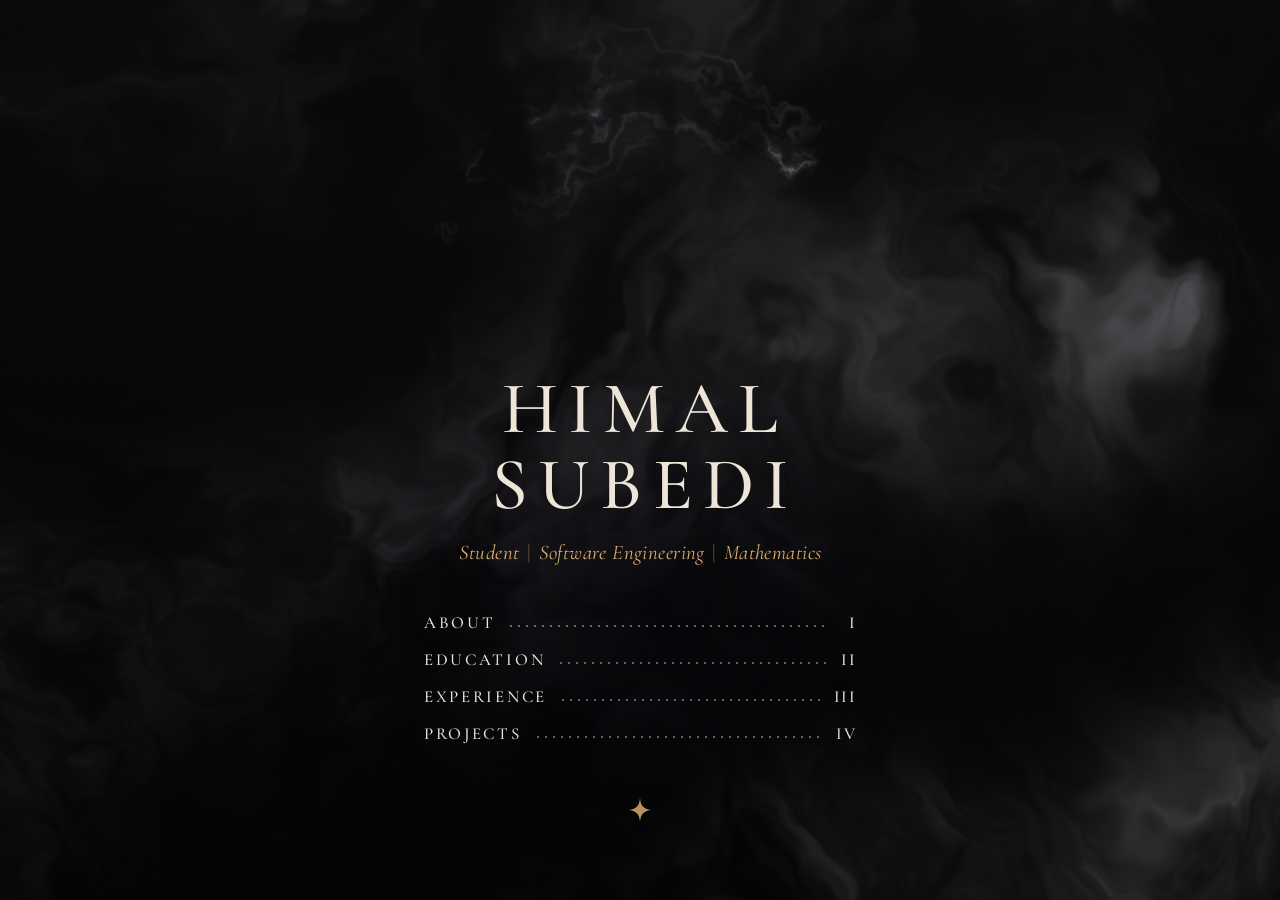
<file: index.html>
<!DOCTYPE html>
<html lang="en">
<head>
  <meta charset="utf-8">
  <meta name="viewport" content="width=device-width, initial-scale=1">
  <title>Himal Subedi</title>
  <meta name="description" content="Himal Subedi: student of software engineering and mathematics.">
  <meta name="theme-color" content="#060607">
  <link rel="icon" href="assets/favicon.svg" type="image/svg+xml">
  <link rel="preconnect" href="https://fonts.googleapis.com">
  <link rel="preconnect" href="https://fonts.gstatic.com" crossorigin>
  <link rel="stylesheet" href="https://fonts.googleapis.com/css2?family=Cormorant+Garamond:ital,wght@0,400;0,500;0,600;1,400;1,500&display=swap">
  <link rel="stylesheet" href="css/style.css">
  <script>
    // Lets the CSS hide the title until the eye has formed. If the animation
    // can't run for any reason, show the text anyway after a few seconds.
    document.documentElement.classList.add('js');
    setTimeout(function () { document.body.classList.add('is-ready'); }, 6000);
  </script>
</head>
<body class="home" data-eye="intro">
  <canvas id="sky" aria-hidden="true"></canvas>

  <main class="home-main">
    <div class="title-block" data-eye-above>
      <h1 class="name">Himal<br>Subedi</h1>
      <p class="tagline">
        Student<span class="sep" aria-hidden="true">|</span>Software Engineering<span class="sep" aria-hidden="true">|</span>Mathematics
      </p>

      <nav aria-label="Contents">
        <ol class="toc">
          <li><a href="about.html"><span>About</span><span class="leader" aria-hidden="true"></span><span class="num" aria-hidden="true">I</span></a></li>
          <li><a href="education.html"><span>Education</span><span class="leader" aria-hidden="true"></span><span class="num" aria-hidden="true">II</span></a></li>
          <li><a href="experience.html"><span>Experience</span><span class="leader" aria-hidden="true"></span><span class="num" aria-hidden="true">III</span></a></li>
          <li><a href="projects.html"><span>Projects</span><span class="leader" aria-hidden="true"></span><span class="num" aria-hidden="true">IV</span></a></li>
        </ol>
      </nav>

      <button class="star" type="button" data-replay aria-label="Replay the eye animation">
        <svg viewBox="0 0 24 24" aria-hidden="true">
          <path d="M12 0 C12.6 8 16 11.4 24 12 C16 12.6 12.6 16 12 24 C11.4 16 8 12.6 0 12 C8 11.4 11.4 8 12 0 Z" fill="currentColor"/>
        </svg>
      </button>
    </div>
  </main>

  <script src="js/eye-paths.js"></script>
  <script src="js/eye.js"></script>
</body>
</html>
</file>
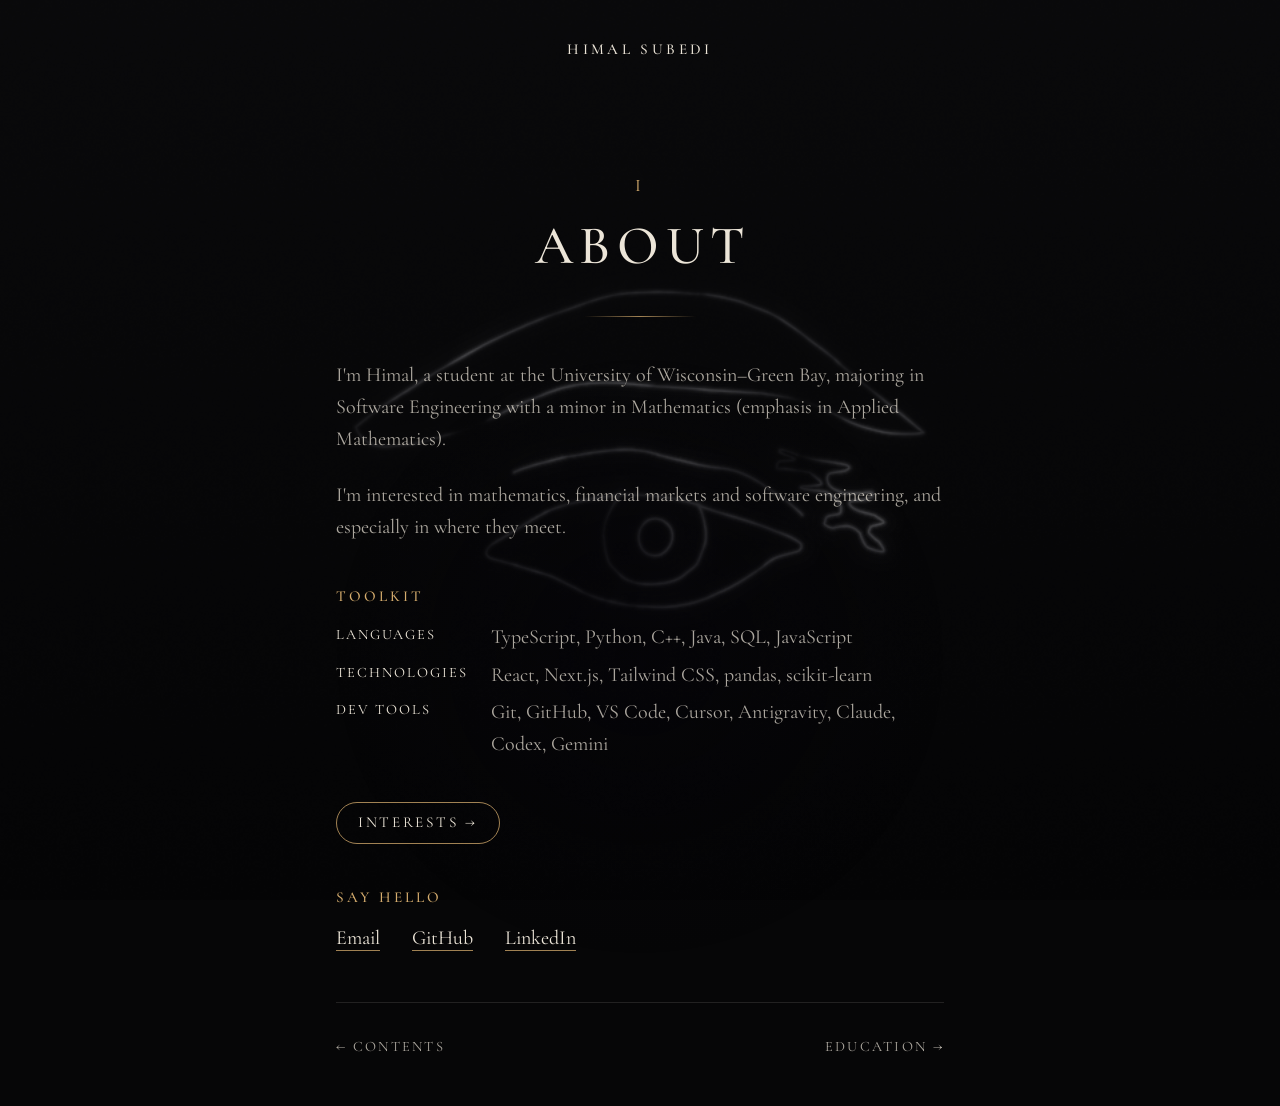
<file: about.html>
<!DOCTYPE html>
<html lang="en">
<head>
  <meta charset="utf-8">
  <meta name="viewport" content="width=device-width, initial-scale=1">
  <title>About · Himal Subedi</title>
  <meta name="description" content="About Himal Subedi.">
  <meta name="theme-color" content="#060607">
  <link rel="icon" href="assets/favicon.svg" type="image/svg+xml">
  <link rel="preconnect" href="https://fonts.googleapis.com">
  <link rel="preconnect" href="https://fonts.gstatic.com" crossorigin>
  <link rel="stylesheet" href="https://fonts.googleapis.com/css2?family=Cormorant+Garamond:ital,wght@0,400;0,500;0,600;1,400;1,500&display=swap">
  <link rel="stylesheet" href="css/style.css">
</head>
<body class="page" data-eye="rest">
  <canvas id="sky" aria-hidden="true"></canvas>

  <header class="page-header">
    <a class="home-link" href="./">Himal Subedi</a>
  </header>

  <main class="page-main">
    <p class="chapter" aria-hidden="true">I</p>
    <h1 class="page-title">About</h1>
    <span class="ornament" aria-hidden="true"></span>

    <div class="prose">
      <p>
        I'm Himal, a student at the University of Wisconsin–Green Bay,
        majoring in Software Engineering with a minor in Mathematics
        (emphasis in Applied Mathematics).
      </p>
      <p>
        I'm interested in mathematics, financial markets and software
        engineering, and especially in where they meet.
      </p>

      <h2 class="section-label">Toolkit</h2>
      <dl class="toolkit">
        <dt>Languages</dt>
        <dd>TypeScript, Python, C++, Java, SQL, JavaScript</dd>
        <dt>Technologies</dt>
        <dd>React, Next.js, Tailwind CSS, pandas, scikit-learn</dd>
        <dt>Dev tools</dt>
        <dd>Git, GitHub, VS Code, Cursor, Antigravity, Claude, Codex, Gemini</dd>
      </dl>

      <p class="toolkit-next">
        <a class="button" href="interests.html">Interests <span aria-hidden="true">→</span></a>
      </p>

      <h2 class="section-label">Say hello</h2>
      <ul class="contact">
        <li><a href="mailto:himalsubedi0602@gmail.com">Email</a></li>
        <li><a href="https://github.com/himalSubedi0602">GitHub</a></li>
        <li><a href="https://www.linkedin.com/in/himal-subedi/">LinkedIn</a></li>
      </ul>
    </div>
  </main>

  <footer class="page-footer">
    <a href="./">← Contents</a>
    <a href="education.html">Education →</a>
  </footer>

  <script src="js/eye-paths.js"></script>
  <script src="js/eye.js"></script>
</body>
</html>
</file>
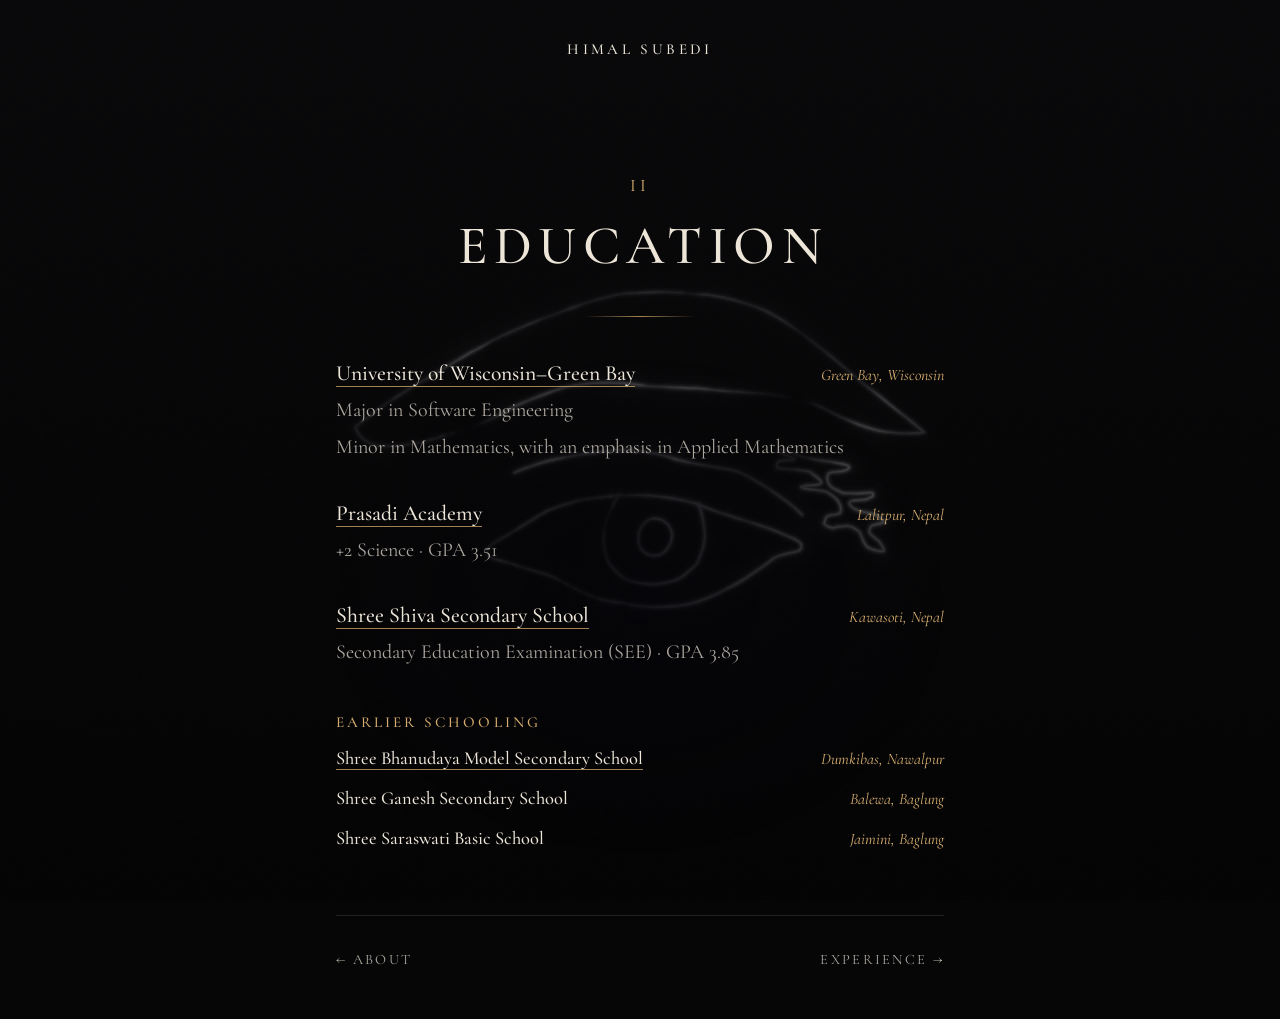
<file: education.html>
<!DOCTYPE html>
<html lang="en">
<head>
  <meta charset="utf-8">
  <meta name="viewport" content="width=device-width, initial-scale=1">
  <title>Education · Himal Subedi</title>
  <meta name="description" content="Himal Subedi's education.">
  <meta name="theme-color" content="#060607">
  <link rel="icon" href="assets/favicon.svg" type="image/svg+xml">
  <link rel="preconnect" href="https://fonts.googleapis.com">
  <link rel="preconnect" href="https://fonts.gstatic.com" crossorigin>
  <link rel="stylesheet" href="https://fonts.googleapis.com/css2?family=Cormorant+Garamond:ital,wght@0,400;0,500;0,600;1,400;1,500&display=swap">
  <link rel="stylesheet" href="css/style.css">
</head>
<body class="page" data-eye="rest">
  <canvas id="sky" aria-hidden="true"></canvas>

  <header class="page-header">
    <a class="home-link" href="./">Himal Subedi</a>
  </header>

  <main class="page-main">
    <p class="chapter" aria-hidden="true">II</p>
    <h1 class="page-title">Education</h1>
    <span class="ornament" aria-hidden="true"></span>

    <div class="prose">
      <ul class="entries">
        <li class="entry">
          <div class="entry-head">
            <h2 class="entry-title"><a href="https://www.uwgb.edu">University of Wisconsin–Green Bay</a></h2>
            <span class="entry-meta">Green Bay, Wisconsin</span>
          </div>
          <p>Major in Software Engineering</p>
          <p>Minor in Mathematics, with an emphasis in Applied Mathematics</p>
        </li>

        <li class="entry">
          <div class="entry-head">
            <h2 class="entry-title"><a href="https://prasadi.edu.np">Prasadi Academy</a></h2>
            <span class="entry-meta">Lalitpur, Nepal</span>
          </div>
          <p>+2 Science · GPA 3.51</p>
        </li>

        <li class="entry">
          <div class="entry-head">
            <h2 class="entry-title"><a href="https://shivamavikawasoti.edu.np">Shree Shiva Secondary School</a></h2>
            <span class="entry-meta">Kawasoti, Nepal</span>
          </div>
          <p>Secondary Education Examination (SEE) · GPA 3.85</p>
        </li>
      </ul>

      <h2 class="section-label">Earlier schooling</h2>
      <ul class="entries entries-compact">
        <li class="entry">
          <div class="entry-head">
            <h3 class="entry-title"><a href="https://bhanudaya.edu.np">Shree Bhanudaya Model Secondary School</a></h3>
            <span class="entry-meta">Dumkibas, Nawalpur</span>
          </div>
        </li>
        <li class="entry">
          <div class="entry-head">
            <h3 class="entry-title">Shree Ganesh Secondary School</h3>
            <span class="entry-meta">Balewa, Baglung</span>
          </div>
        </li>
        <li class="entry">
          <div class="entry-head">
            <h3 class="entry-title">Shree Saraswati Basic School</h3>
            <span class="entry-meta">Jaimini, Baglung</span>
          </div>
        </li>
      </ul>
    </div>
  </main>

  <footer class="page-footer">
    <a href="about.html">← About</a>
    <a href="experience.html">Experience →</a>
  </footer>

  <script src="js/eye-paths.js"></script>
  <script src="js/eye.js"></script>
</body>
</html>
</file>
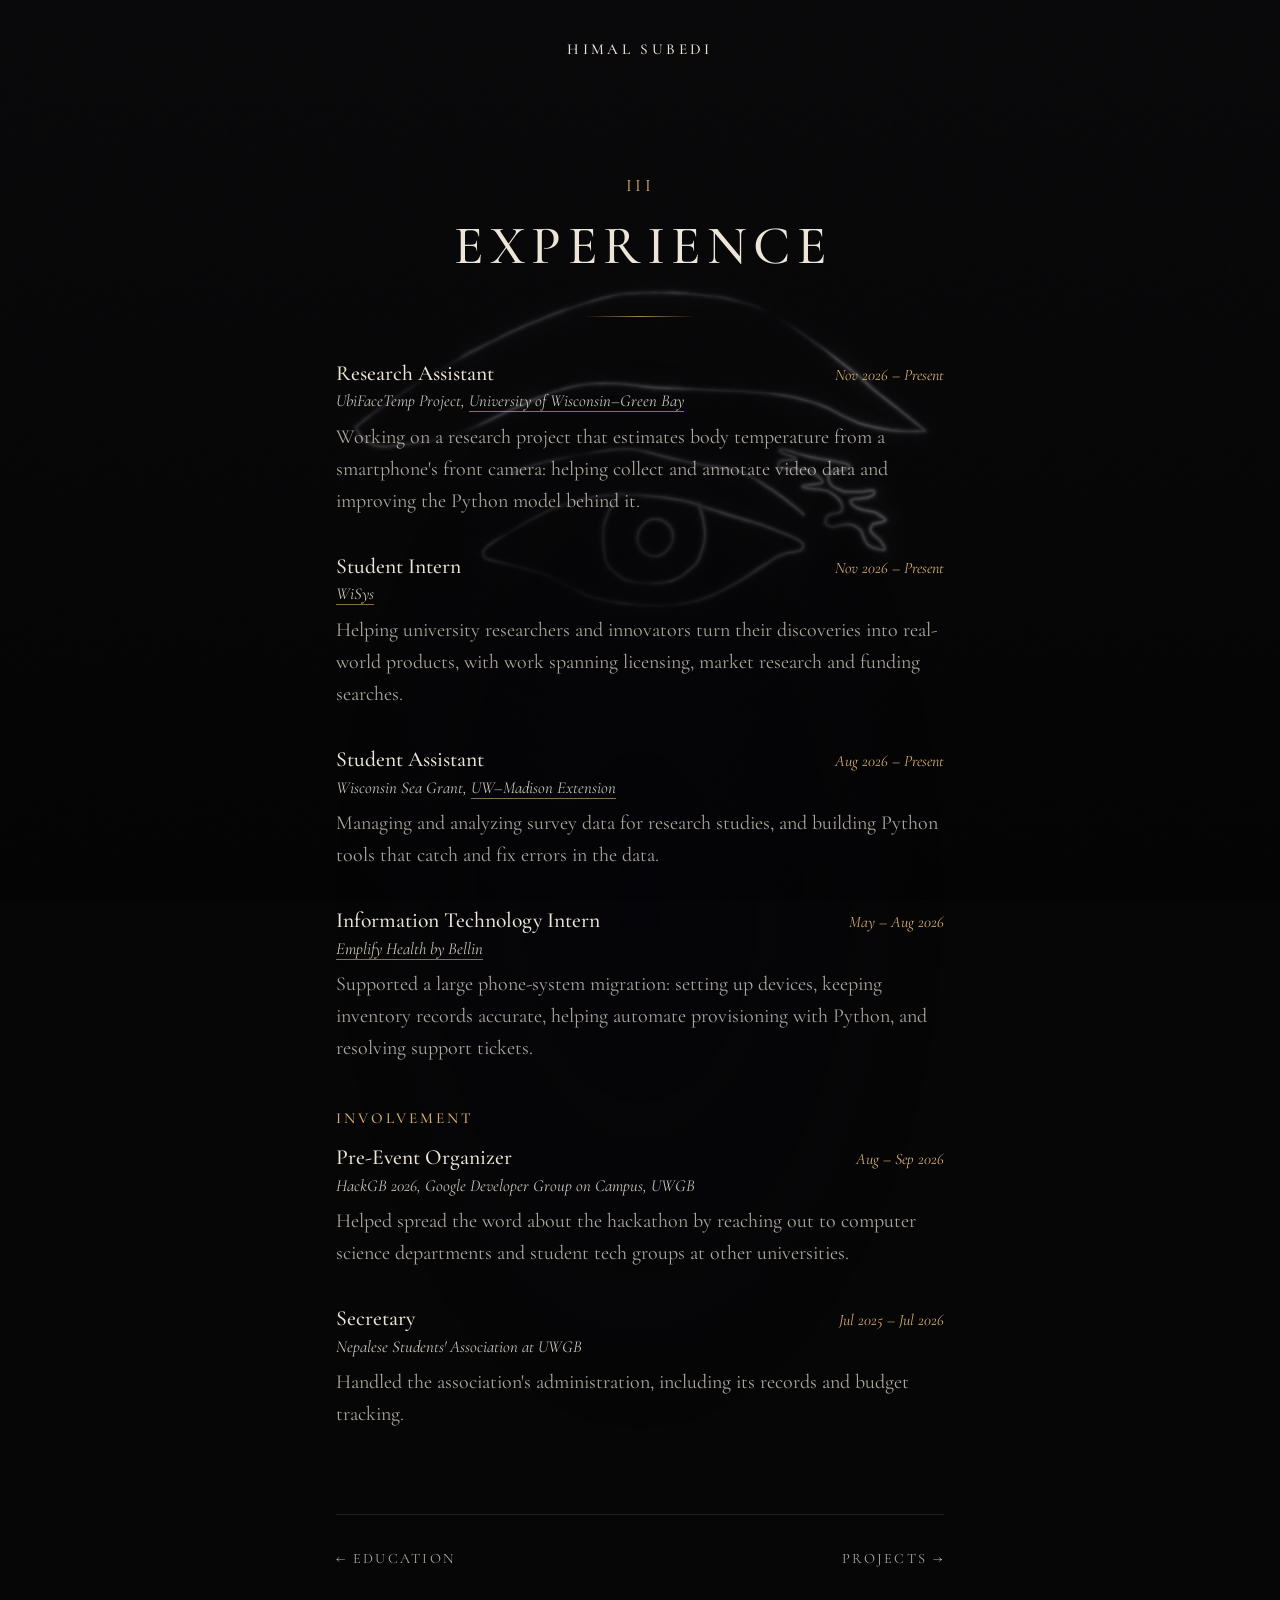
<file: experience.html>
<!DOCTYPE html>
<html lang="en">
<head>
  <meta charset="utf-8">
  <meta name="viewport" content="width=device-width, initial-scale=1">
  <title>Experience · Himal Subedi</title>
  <meta name="description" content="Himal Subedi's experience.">
  <meta name="theme-color" content="#060607">
  <link rel="icon" href="assets/favicon.svg" type="image/svg+xml">
  <link rel="preconnect" href="https://fonts.googleapis.com">
  <link rel="preconnect" href="https://fonts.gstatic.com" crossorigin>
  <link rel="stylesheet" href="https://fonts.googleapis.com/css2?family=Cormorant+Garamond:ital,wght@0,400;0,500;0,600;1,400;1,500&display=swap">
  <link rel="stylesheet" href="css/style.css">
</head>
<body class="page" data-eye="rest">
  <canvas id="sky" aria-hidden="true"></canvas>

  <header class="page-header">
    <a class="home-link" href="./">Himal Subedi</a>
  </header>

  <main class="page-main">
    <p class="chapter" aria-hidden="true">III</p>
    <h1 class="page-title">Experience</h1>
    <span class="ornament" aria-hidden="true"></span>

    <div class="prose">
      <!-- To add a role, copy one <li class="entry"> block and edit it. -->
      <ul class="entries">
        <li class="entry">
          <div class="entry-head">
            <h2 class="entry-title">Research Assistant</h2>
            <span class="entry-meta">Nov 2026 – Present</span>
          </div>
          <div class="entry-org">UbiFaceTemp Project, <a href="https://www.uwgb.edu">University of Wisconsin–Green Bay</a></div>
          <p>
            Working on a research project that estimates body temperature from a
            smartphone's front camera: helping collect and annotate video data
            and improving the Python model behind it.
          </p>
        </li>

        <li class="entry">
          <div class="entry-head">
            <h2 class="entry-title">Student Intern</h2>
            <span class="entry-meta">Nov 2026 – Present</span>
          </div>
          <div class="entry-org"><a href="https://www.wisys.org">WiSys</a></div>
          <p>
            Helping university researchers and innovators turn their discoveries
            into real-world products, with work spanning licensing, market
            research and funding searches.
          </p>
        </li>

        <li class="entry">
          <div class="entry-head">
            <h2 class="entry-title">Student Assistant</h2>
            <span class="entry-meta">Aug 2026 – Present</span>
          </div>
          <div class="entry-org">Wisconsin Sea Grant, <a href="https://extension.wisc.edu">UW–Madison Extension</a></div>
          <p>
            Managing and analyzing survey data for research studies, and building
            Python tools that catch and fix errors in the data.
          </p>
        </li>

        <li class="entry">
          <div class="entry-head">
            <h2 class="entry-title">Information Technology Intern</h2>
            <span class="entry-meta">May – Aug 2026</span>
          </div>
          <div class="entry-org"><a href="https://bellin.org/">Emplify Health by Bellin</a></div>
          <p>
            Supported a large phone-system migration: setting up devices, keeping
            inventory records accurate, helping automate provisioning with
            Python, and resolving support tickets.
          </p>
        </li>
      </ul>

      <h2 class="section-label">Involvement</h2>
      <ul class="entries">
        <li class="entry">
          <div class="entry-head">
            <h2 class="entry-title">Pre-Event Organizer</h2>
            <span class="entry-meta">Aug – Sep 2026</span>
          </div>
          <div class="entry-org">HackGB 2026, Google Developer Group on Campus, UWGB</div>
          <p>
            Helped spread the word about the hackathon by reaching out to computer
            science departments and student tech groups at other universities.
          </p>
        </li>

        <li class="entry">
          <div class="entry-head">
            <h2 class="entry-title">Secretary</h2>
            <span class="entry-meta">Jul 2025 – Jul 2026</span>
          </div>
          <div class="entry-org">Nepalese Students' Association at UWGB</div>
          <p>
            Handled the association's administration, including its records and
            budget tracking.
          </p>
        </li>
      </ul>
    </div>
  </main>

  <footer class="page-footer">
    <a href="education.html">← Education</a>
    <a href="projects.html">Projects →</a>
  </footer>

  <script src="js/eye-paths.js"></script>
  <script src="js/eye.js"></script>
</body>
</html>
</file>
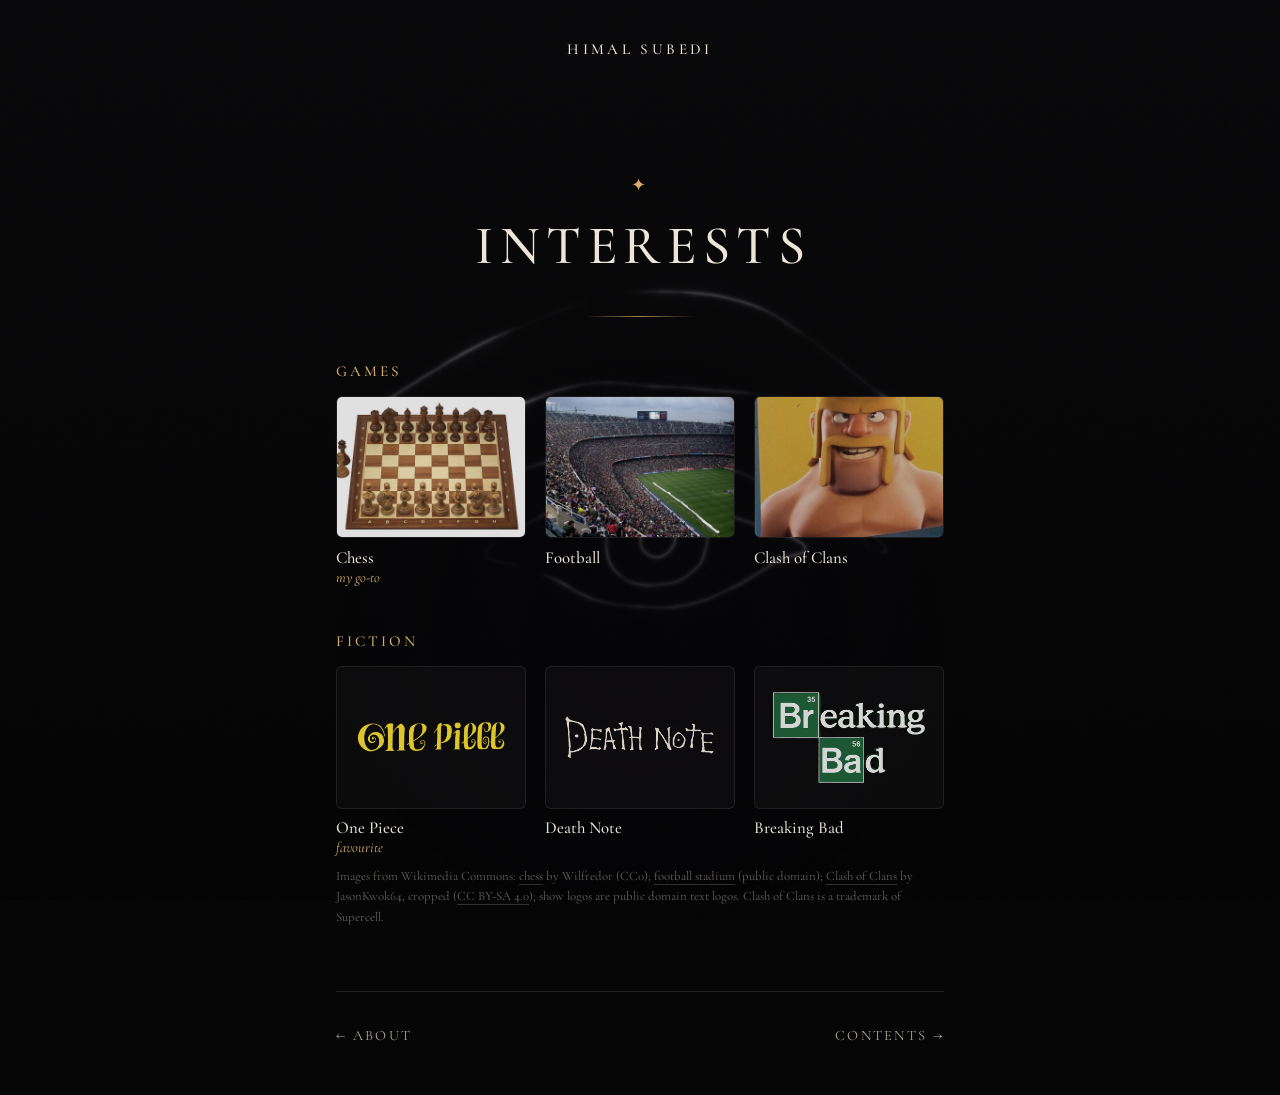
<file: hobbies.html>
<!DOCTYPE html>
<html lang="en">
<head>
  <meta charset="utf-8">
  <title>Moved to Interests</title>
  <!-- This page was renamed. Send old links to the new address. -->
  <meta http-equiv="refresh" content="0; url=interests.html">
  <link rel="canonical" href="interests.html">
</head>
<body>
  <p>This page has moved to <a href="interests.html">Interests</a>.</p>
</body>
</html>
</file>
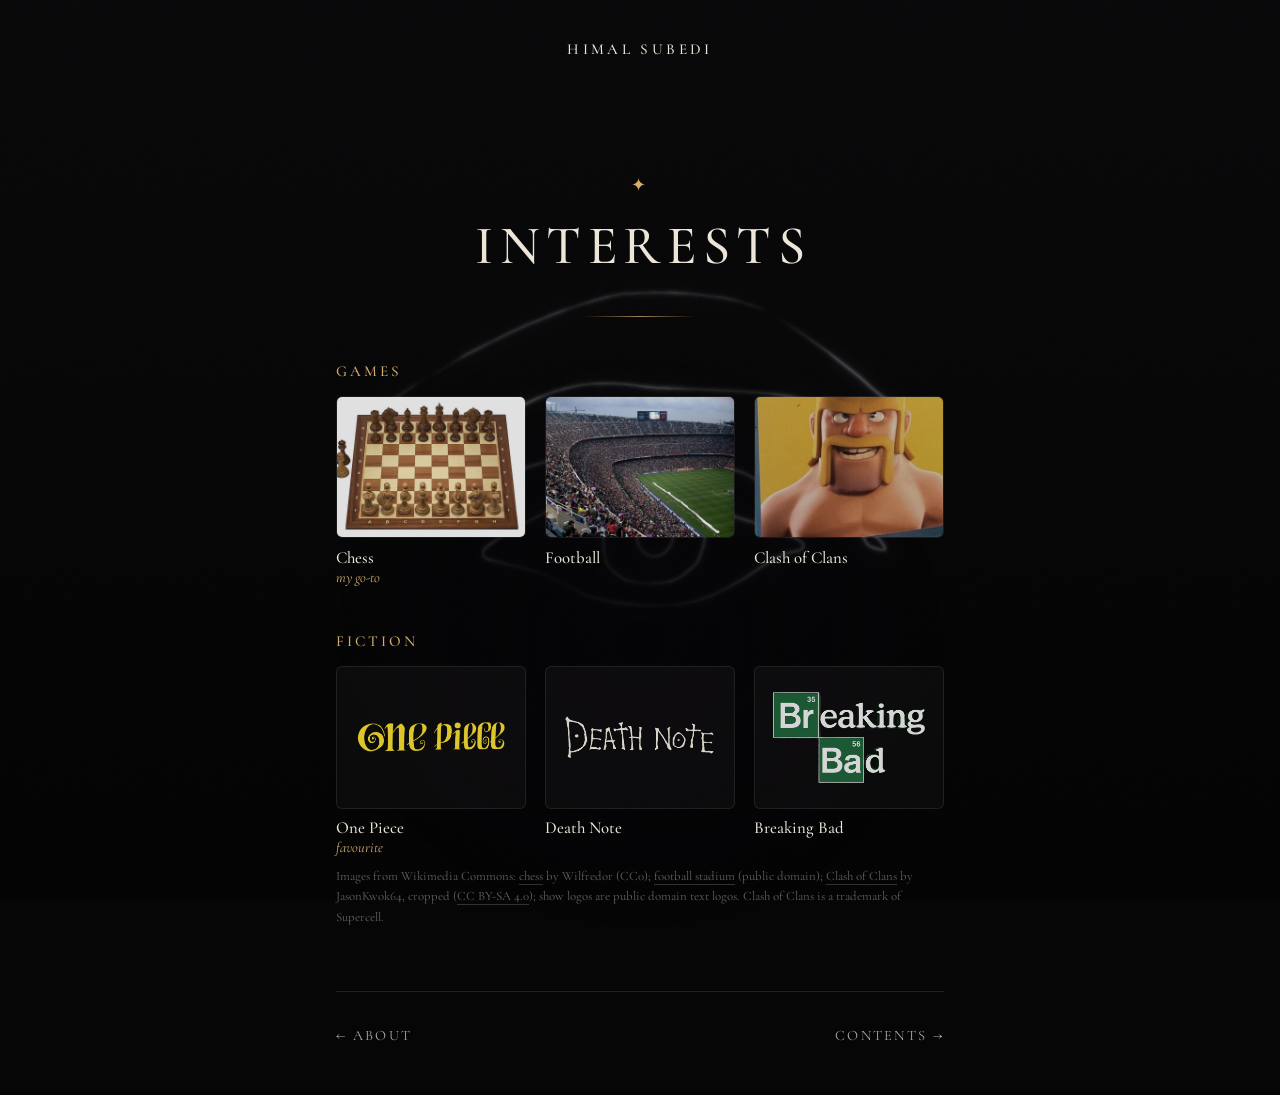
<file: interests.html>
<!DOCTYPE html>
<html lang="en">
<head>
  <meta charset="utf-8">
  <meta name="viewport" content="width=device-width, initial-scale=1">
  <title>Interests · Himal Subedi</title>
  <meta name="description" content="What Himal Subedi is into: games and fiction.">
  <meta name="theme-color" content="#060607">
  <link rel="icon" href="assets/favicon.svg" type="image/svg+xml">
  <link rel="preconnect" href="https://fonts.googleapis.com">
  <link rel="preconnect" href="https://fonts.gstatic.com" crossorigin>
  <link rel="stylesheet" href="https://fonts.googleapis.com/css2?family=Cormorant+Garamond:ital,wght@0,400;0,500;0,600;1,400;1,500&display=swap">
  <link rel="stylesheet" href="css/style.css">
</head>
<body class="page" data-eye="rest">
  <canvas id="sky" aria-hidden="true"></canvas>

  <header class="page-header">
    <a class="home-link" href="./">Himal Subedi</a>
  </header>

  <main class="page-main">
    <p class="chapter" aria-hidden="true">✦</p>
    <h1 class="page-title">Interests</h1>
    <span class="ornament" aria-hidden="true"></span>

    <div class="prose">
      <h2 class="section-label section-label-first">Games</h2>
      <div class="gallery">
        <figure class="gallery-item gallery-photo">
          <img src="assets/interests/chess.jpg" alt="A wooden chess set on a board" loading="lazy" width="800" height="600">
          <figcaption>
            <span class="gallery-title">Chess</span>
            <span class="gallery-note">my go-to</span>
          </figcaption>
        </figure>
        <figure class="gallery-item gallery-photo">
          <img src="assets/interests/barcelona.jpg" alt="Inside Camp Nou, FC Barcelona's stadium" loading="lazy" width="800" height="600">
          <figcaption>
            <span class="gallery-title">Football</span>
          </figcaption>
        </figure>
        <figure class="gallery-item gallery-photo">
          <img src="assets/interests/clash.jpg" alt="A Clash of Clans Barbarian poster" loading="lazy" width="800" height="600">
          <figcaption>
            <span class="gallery-title">Clash of Clans</span>
          </figcaption>
        </figure>
      </div>

      <h2 class="section-label">Fiction</h2>
      <div class="gallery">
        <figure class="gallery-item gallery-logo">
          <img src="assets/interests/one-piece.png" alt="One Piece logo" loading="lazy" width="800" height="600">
          <figcaption>
            <span class="gallery-title">One Piece</span>
            <span class="gallery-note">favourite</span>
          </figcaption>
        </figure>
        <figure class="gallery-item gallery-logo">
          <img src="assets/interests/death-note.png" alt="Death Note logo" loading="lazy" width="800" height="600">
          <figcaption>
            <span class="gallery-title">Death Note</span>
          </figcaption>
        </figure>
        <figure class="gallery-item gallery-logo">
          <img src="assets/interests/breaking-bad.png" alt="Breaking Bad logo" loading="lazy" width="800" height="600">
          <figcaption>
            <span class="gallery-title">Breaking Bad</span>
          </figcaption>
        </figure>
      </div>

      <p class="credits">
        Images from Wikimedia Commons:
        <a href="https://commons.wikimedia.org/wiki/File:Chess_game_Staunton_No._6_perfil_view_8.jpg">chess</a> by Wilfredor (CC0);
        <a href="https://commons.wikimedia.org/wiki/File:Camp_Nou_-_Interior_(2005).jpg">football stadium</a> (public domain);
        <a href="https://commons.wikimedia.org/wiki/File:Clash_of_Clans_ad@sp1900_door.jpg">Clash of Clans</a> by JasonKwok64, cropped
        (<a href="https://creativecommons.org/licenses/by-sa/4.0">CC BY-SA 4.0</a>);
        show logos are public domain text logos. Clash of Clans is a trademark of Supercell.
      </p>
    </div>
  </main>

  <footer class="page-footer">
    <a href="about.html">← About</a>
    <a href="./">Contents →</a>
  </footer>

  <script src="js/eye-paths.js"></script>
  <script src="js/eye.js"></script>
</body>
</html>
</file>
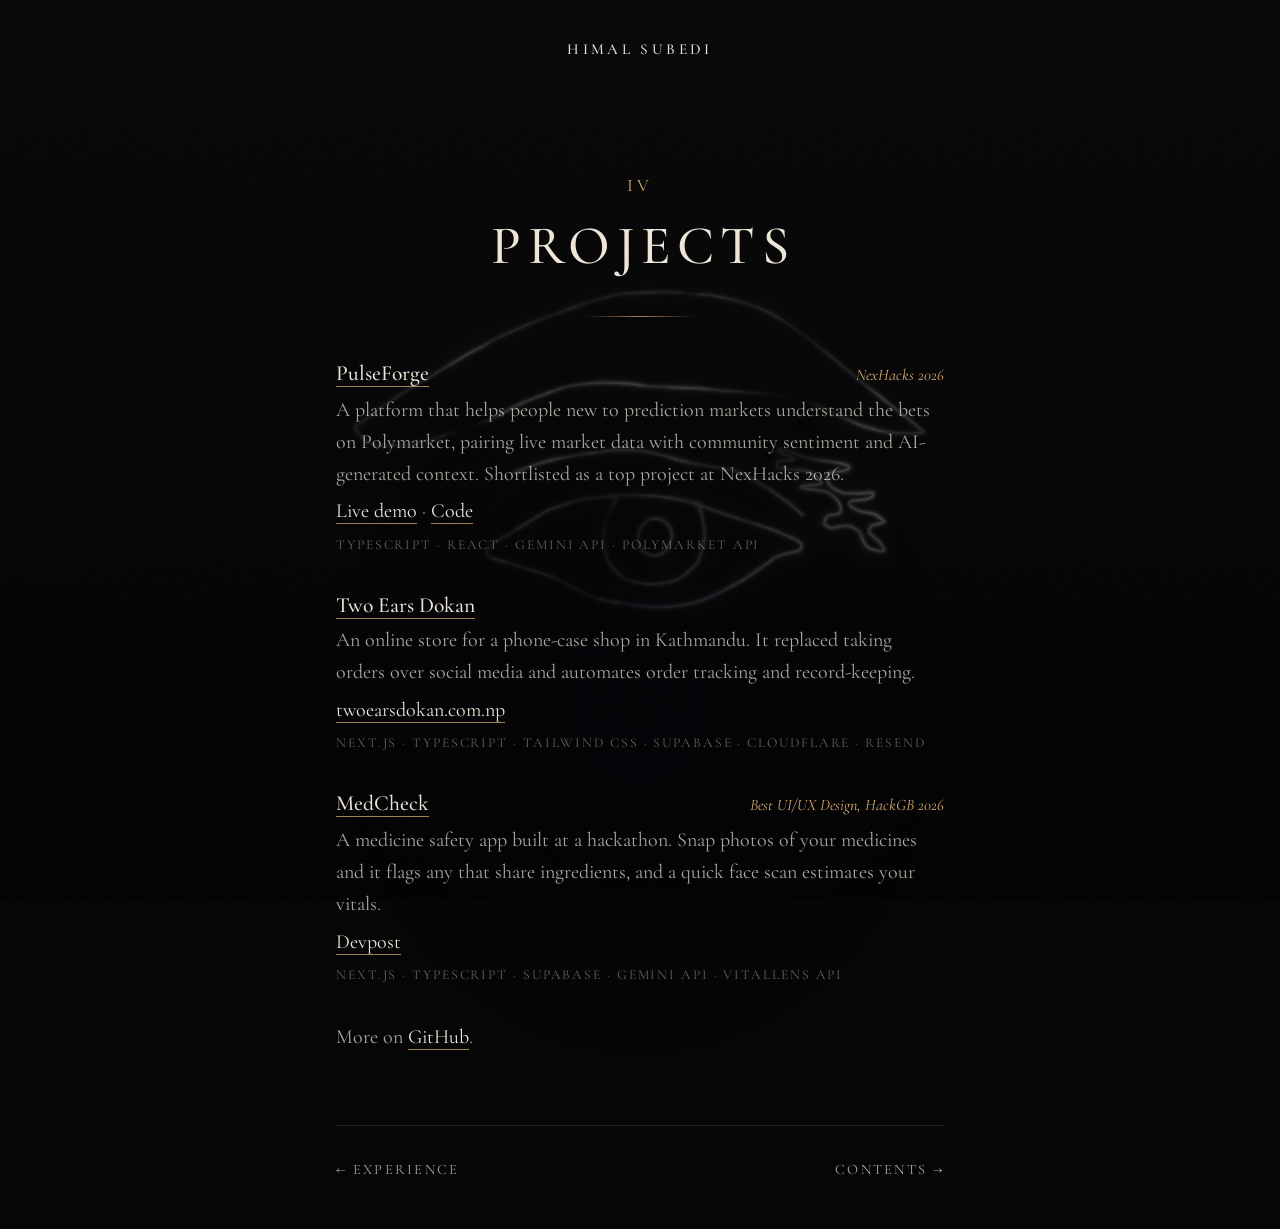
<file: projects.html>
<!DOCTYPE html>
<html lang="en">
<head>
  <meta charset="utf-8">
  <meta name="viewport" content="width=device-width, initial-scale=1">
  <title>Projects · Himal Subedi</title>
  <meta name="description" content="Projects by Himal Subedi.">
  <meta name="theme-color" content="#060607">
  <link rel="icon" href="assets/favicon.svg" type="image/svg+xml">
  <link rel="preconnect" href="https://fonts.googleapis.com">
  <link rel="preconnect" href="https://fonts.gstatic.com" crossorigin>
  <link rel="stylesheet" href="https://fonts.googleapis.com/css2?family=Cormorant+Garamond:ital,wght@0,400;0,500;0,600;1,400;1,500&display=swap">
  <link rel="stylesheet" href="css/style.css">
</head>
<body class="page" data-eye="rest">
  <canvas id="sky" aria-hidden="true"></canvas>

  <header class="page-header">
    <a class="home-link" href="./">Himal Subedi</a>
  </header>

  <main class="page-main">
    <p class="chapter" aria-hidden="true">IV</p>
    <h1 class="page-title">Projects</h1>
    <span class="ornament" aria-hidden="true"></span>

    <div class="prose">
      <ul class="entries">
        <li class="entry">
          <div class="entry-head">
            <h2 class="entry-title"><a href="https://nexhack2026.vercel.app">PulseForge</a></h2>
            <span class="entry-meta">NexHacks 2026</span>
          </div>
          <p>
            A platform that helps people new to prediction markets understand
            the bets on Polymarket, pairing live market data with community
            sentiment and AI-generated context. Shortlisted as a top project at
            NexHacks 2026.
          </p>
          <p><a href="https://nexhack2026.vercel.app">Live demo</a> · <a href="https://github.com/sumitkarki07/Nexhack2026">Code</a></p>
          <div class="entry-tags">TypeScript · React · Gemini API · Polymarket API</div>
        </li>

        <li class="entry">
          <div class="entry-head">
            <h2 class="entry-title"><a href="https://twoearsdokan.com.np">Two Ears Dokan</a></h2>
          </div>
          <p>
            An online store for a phone-case shop in Kathmandu. It replaced
            taking orders over social media and automates order tracking and
            record-keeping.
          </p>
          <p><a href="https://twoearsdokan.com.np">twoearsdokan.com.np</a></p>
          <div class="entry-tags">Next.js · TypeScript · Tailwind CSS · Supabase · Cloudflare · Resend</div>
        </li>

        <li class="entry">
          <div class="entry-head">
            <h2 class="entry-title"><a href="https://devpost.com/software/medcheck-g6o43z">MedCheck</a></h2>
            <span class="entry-meta">Best UI/UX Design, HackGB 2026</span>
          </div>
          <p>
            A medicine safety app built at a hackathon. Snap photos of your
            medicines and it flags any that share ingredients, and a quick face
            scan estimates your vitals.
          </p>
          <p><a href="https://devpost.com/software/medcheck-g6o43z">Devpost</a></p>
          <div class="entry-tags">Next.js · TypeScript · Supabase · Gemini API · VitalLens API</div>
        </li>
      </ul>

      <p>
        More on <a href="https://github.com/himalSubedi0602">GitHub</a>.
      </p>
    </div>
  </main>

  <footer class="page-footer">
    <a href="experience.html">← Experience</a>
    <a href="./">Contents →</a>
  </footer>

  <script src="js/eye-paths.js"></script>
  <script src="js/eye.js"></script>
</body>
</html>
</file>
<file: css/style.css>
/* ==========================================================================
   Himal Subedi — styles
   A minimal, book-like layout floating over the celestial eye (js/eye.js).
   ========================================================================== */

:root {
  --bg: #060607;
  --ink: #ece5d8;            /* warm cream, main text */
  --ink-soft: rgba(236, 229, 216, 0.72);
  --ink-faint: rgba(236, 229, 216, 0.42);
  --gold: #d6ad6e;           /* accents */
  --gold-soft: rgba(214, 173, 110, 0.75);
  --serif: 'Cormorant Garamond', 'Cormorant', Garamond, 'Times New Roman', serif;
}

*,
*::before,
*::after {
  box-sizing: border-box;
}

html {
  background: var(--bg);
  color: var(--ink);
  font-family: var(--serif);
  font-size: 100%;
  -webkit-font-smoothing: antialiased;
  text-rendering: optimizeLegibility;
}

body {
  margin: 0;
  min-height: 100vh;
  min-height: 100svh;
  font-size: 1.25rem;
  line-height: 1.6;
}

/* The animated sky sits behind everything */
#sky {
  position: fixed;
  inset: 0;
  z-index: -1;
  display: block;
  width: 100%;
  height: 100%;
  pointer-events: none;
}

a {
  color: inherit;
  text-decoration: none;
  transition: color 0.25s ease;
}

a:hover,
a:focus-visible {
  color: var(--gold);
}

:focus-visible {
  outline: 1px solid var(--gold);
  outline-offset: 4px;
  border-radius: 2px;
}

.visually-hidden {
  position: absolute;
  width: 1px;
  height: 1px;
  overflow: hidden;
  clip: rect(0 0 0 0);
  white-space: nowrap;
}

/* --------------------------------------------------------------------------
   Landing page
   -------------------------------------------------------------------------- */

.home-main {
  min-height: 100vh;
  min-height: 100svh;
  display: flex;
  flex-direction: column;
  justify-content: flex-end;
  align-items: center;
  padding: 0 1.5rem clamp(2.5rem, 8vh, 5rem);
}

.title-block {
  position: relative;
  width: min(27rem, 100%);
  text-align: center;
}

/* A soft dark pool behind the text, so it always reads over the sky */
.title-block::before {
  content: '';
  position: absolute;
  inset: -3rem -5rem;
  z-index: -1;
  background: radial-gradient(closest-side, rgba(5, 4, 9, 0.72), rgba(5, 4, 9, 0));
  pointer-events: none;
}

.name {
  margin: 0;
  font-weight: 500;
  font-size: clamp(2.9rem, 7.5vw, 4.6rem);
  line-height: 1.02;
  letter-spacing: 0.14em;
  text-transform: uppercase;
  /* letter-spacing adds space after the last letter too; balance it */
  padding-left: 0.14em;
}

.tagline {
  margin: 0.9rem 0 2.2rem;
  color: var(--gold);
  font-style: italic;
  font-size: clamp(1.05rem, 2.6vw, 1.3rem);
  letter-spacing: 0.02em;
}

.tagline .sep {
  margin: 0 0.35em;
  color: var(--gold-soft);
  font-style: normal;
  opacity: 0.6;
}

/* Table of contents, like the first page of a book */
.toc {
  list-style: none;
  margin: 0 auto;
  padding: 0;
  text-align: left;
}

.toc a {
  display: flex;
  align-items: baseline;
  gap: 0.75rem;
  padding: 0.32rem 0;
  font-size: 1.05rem;
  font-weight: 500;
  letter-spacing: 0.16em;
  text-transform: uppercase;
}

.toc .leader {
  flex: 1;
  height: 2px;
  align-self: center;
  margin-top: 0.35em;
  background-image: radial-gradient(circle, var(--ink-faint) 0.8px, transparent 1.1px);
  background-size: 8px 2px;
  background-repeat: repeat-x;
  background-position: left center;
}

.toc .num {
  min-width: 2ch;
  text-align: right;
  letter-spacing: 0.08em;
}

.toc a:hover .leader,
.toc a:focus-visible .leader {
  background-image: radial-gradient(circle, var(--gold-soft) 0.8px, transparent 1.1px);
}

/* The little star: replays the eye animation */
.star {
  display: block;
  margin: 2.4rem auto 0;
  padding: 0.4rem;
  border: 0;
  background: none;
  color: var(--gold);
  cursor: pointer;
  opacity: 0.85;
  transition: transform 0.6s ease, opacity 0.25s ease;
}

.star:hover,
.star:focus-visible {
  opacity: 1;
  transform: rotate(45deg);
}

.star svg {
  display: block;
  width: 1.5rem;
  height: 1.5rem;
}

/* Text fades in once the eye has mostly formed (js adds .is-ready).
   Without JavaScript, everything is simply visible. */
.js .home .title-block {
  opacity: 0;
  transform: translateY(0.6rem);
  transition: opacity 1.6s ease, transform 1.6s ease;
}

.js .home.is-ready .title-block {
  opacity: 1;
  transform: none;
}

/* --------------------------------------------------------------------------
   Inner pages (About, Education, Experience, Projects)
   -------------------------------------------------------------------------- */

.page-header {
  padding: 2rem 1.5rem 0;
  text-align: center;
}

.home-link {
  font-size: 0.95rem;
  font-weight: 500;
  letter-spacing: 0.22em;
  text-transform: uppercase;
}

.page-main {
  width: min(38rem, 100% - 3rem);
  margin: 0 auto;
  padding: clamp(3rem, 12vh, 7rem) 0 3rem;
}

.chapter {
  margin: 0;
  color: var(--gold);
  text-align: center;
  font-size: 1.1rem;
  letter-spacing: 0.2em;
}

.page-title {
  margin: 0.2rem 0 0;
  text-align: center;
  font-weight: 500;
  font-size: clamp(2.4rem, 6vw, 3.4rem);
  letter-spacing: 0.12em;
  text-transform: uppercase;
  padding-left: 0.12em;
}

.ornament {
  display: block;
  width: 7rem;
  height: 1px;
  margin: 1.6rem auto 2.6rem;
  background: linear-gradient(90deg, transparent, var(--gold-soft), transparent);
}

.prose {
  color: var(--ink-soft);
  background: radial-gradient(closest-side, rgba(5, 4, 9, 0.55), rgba(5, 4, 9, 0));
}

.prose p {
  margin: 0 0 1.2em;
}

.prose a {
  color: var(--ink);
  border-bottom: 1px solid var(--gold-soft);
}

.prose a:hover,
.prose a:focus-visible {
  color: var(--gold);
}

.section-label {
  margin: 2.6rem 0 0.8rem;
  color: var(--gold);
  font-size: 0.95rem;
  font-weight: 500;
  letter-spacing: 0.2em;
  text-transform: uppercase;
}

.section-label-first {
  margin-top: 0;
}

.contact {
  display: flex;
  flex-wrap: wrap;
  gap: 0.4rem 2rem;
  margin: 0;
  padding: 0;
  list-style: none;
}

/* Outlined button, e.g. "Interests →" on the About page */
.prose a.button {
  display: inline-block;
  margin-top: 0.4rem;
  padding: 0.45rem 1.3rem 0.5rem;
  border: 1px solid var(--gold-soft);
  border-radius: 2rem;
  color: var(--ink);
  font-size: 0.95rem;
  letter-spacing: 0.18em;
  text-transform: uppercase;
  transition: color 0.25s ease, background-color 0.25s ease;
}

.prose a.button:hover,
.prose a.button:focus-visible {
  color: var(--bg);
  background-color: var(--gold);
}

.placeholder {
  color: var(--ink-faint);
  font-style: italic;
}

/* Entries: used for education, experience and projects */
.entries {
  list-style: none;
  margin: 0;
  padding: 0;
}

.entry {
  margin: 0 0 2.2rem;
}

.entry-head {
  display: flex;
  flex-wrap: wrap;
  align-items: baseline;
  justify-content: space-between;
  gap: 0 1rem;
}

.entry-title {
  margin: 0;
  color: var(--ink);
  font-size: 1.35rem;
  font-weight: 500;
  line-height: 1.3;
}

.entry-meta {
  color: var(--gold);
  font-size: 1rem;
  font-style: italic;
}

.entries-compact .entry {
  margin-bottom: 0.9rem;
}

.entries-compact .entry-title {
  font-size: 1.15rem;
}

.entry-org {
  color: var(--ink);
  font-size: 1.05rem;
  font-style: italic;
  opacity: 0.85;
}

.entry p {
  margin: 0.35rem 0 0;
}

.entry-tags {
  margin-top: 0.4rem;
  color: var(--ink-faint);
  font-size: 0.85rem;
  letter-spacing: 0.14em;
  text-transform: uppercase;
}

.page-footer {
  display: flex;
  justify-content: space-between;
  gap: 1rem;
  width: min(38rem, 100% - 3rem);
  margin: 0 auto;
  padding: 2rem 0 3rem;
  border-top: 1px solid rgba(236, 229, 216, 0.12);
  font-size: 0.9rem;
  letter-spacing: 0.16em;
  text-transform: uppercase;
}

.page-footer a {
  color: var(--ink-soft);
}

.page-footer a:hover,
.page-footer a:focus-visible {
  color: var(--gold);
}

@media (prefers-reduced-motion: reduce) {
  *,
  *::before,
  *::after {
    transition: none !important;
  }
}

/* --------------------------------------------------------------------------
   Picture grid (Interests page)
   -------------------------------------------------------------------------- */

.gallery {
  display: grid;
  grid-template-columns: repeat(auto-fill, minmax(min(9rem, 42%), 1fr));
  gap: 1.6rem 1.2rem;
  margin-bottom: 0.5rem;
}

.gallery-item {
  margin: 0;
}

.gallery-item img {
  display: block;
  width: 100%;
  height: auto;
  aspect-ratio: 4 / 3;
  object-fit: cover;
  border: 1px solid rgba(236, 229, 216, 0.1);
  border-radius: 6px;
  /* Calm the photos down slightly so they sit in the dark page */
  filter: saturate(0.85) brightness(0.88);
  transition: filter 0.4s ease;
}

.gallery-item:hover img {
  filter: none;
}

/* Logos sit on a faint panel, fully visible */
.gallery-logo img {
  object-fit: contain;
  padding: 1.1rem;
  background: rgba(236, 229, 216, 0.035);
  filter: brightness(0.92);
}

.gallery-item figcaption {
  margin-top: 0.55rem;
  line-height: 1.3;
}

.gallery-title {
  display: block;
  color: var(--ink);
  font-size: 1.05rem;
  font-weight: 500;
}

.gallery-note {
  display: block;
  color: var(--gold);
  font-size: 0.9rem;
  font-style: italic;
}

.credits {
  margin-top: 2.6rem;
  color: var(--ink-faint);
  font-size: 0.8rem;
  line-height: 1.6;
}

.prose .credits a {
  color: var(--ink-faint);
  border-bottom-color: rgba(236, 229, 216, 0.2);
}

/* --------------------------------------------------------------------------
   Toolkit (skills on the About page)
   -------------------------------------------------------------------------- */

.toolkit {
  display: grid;
  grid-template-columns: max-content 1fr;
  gap: 0.35rem 1.4rem;
  margin: 0;
}

.toolkit dt {
  color: var(--ink);
  font-size: 0.9rem;
  letter-spacing: 0.14em;
  text-transform: uppercase;
  line-height: 1.9;
}

.toolkit dd {
  margin: 0;
}

.prose .toolkit-next {
  margin-top: 2.2rem;
}

@media (max-width: 30rem) {
  .toolkit {
    grid-template-columns: 1fr;
    gap: 0;
  }
  .toolkit dd {
    margin-bottom: 0.7rem;
  }
}
</file>
